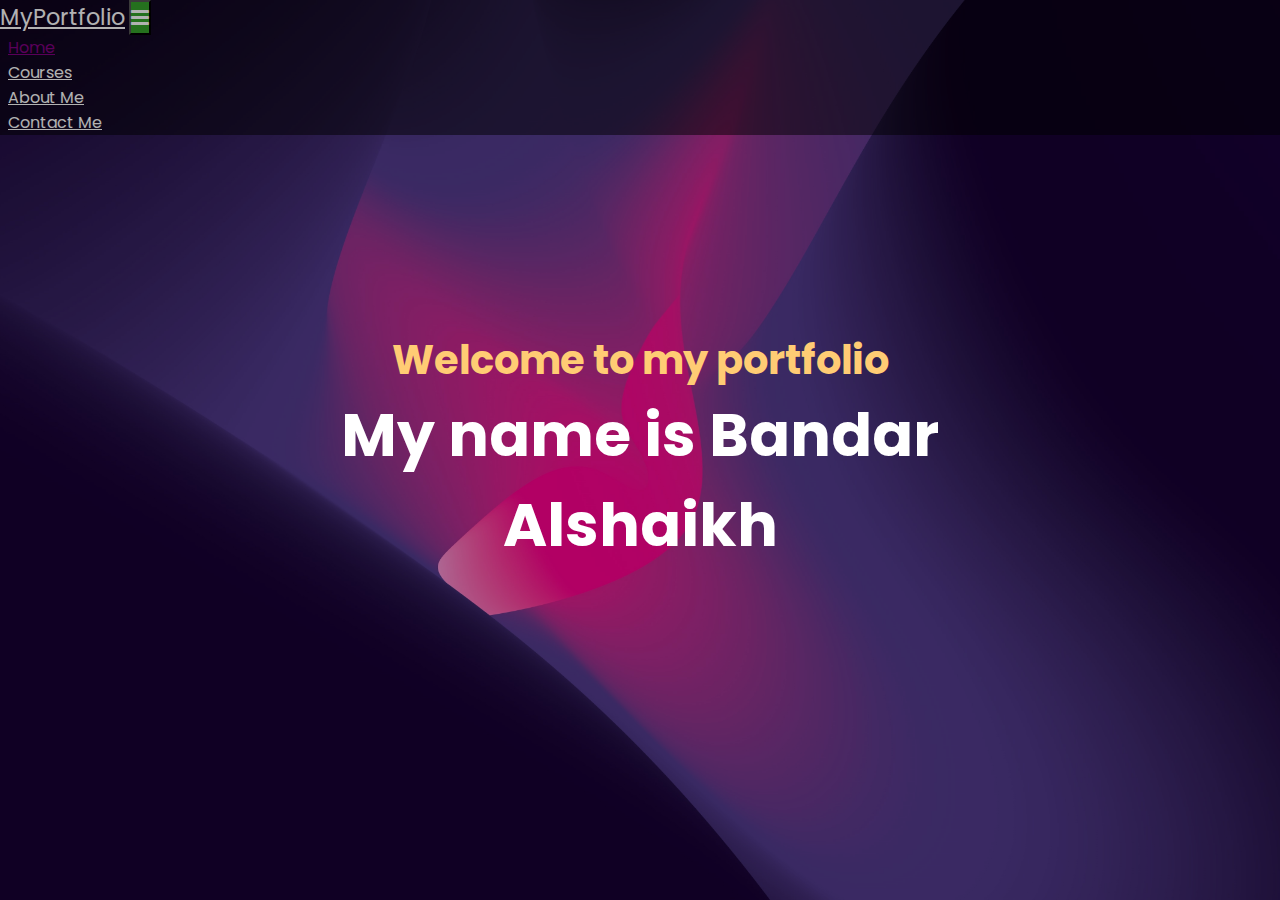
<file: eportfolio/index.html>
<!DOCTYPE html>
<html lang="en">
<head>
    <meta charset="UTF-8">
    <meta name="viewport" content="width=device-width, initial-scale=1.0">

    <link rel="stylesheet" href="https://stackpath.bootstrapcdn.com/font-awesome/4.7.0/css/font-awesome.min.css">

    <link rel="stylesheet" href="https://cdn.jsdelivr.net/npm/bootstrap@4.5.3/dist/css/bootstrap.min.css" integrity="sha384-TX8t27EcRE3e/ihU7zmQxVncDAy5uIKz4rEkgIXeMed4M0jlfIDPvg6uqKI2xXr2" crossorigin="anonymous">

    <link rel="stylesheet" href="css/style.css">

    <title>Bandar's Porfolio</title>
</head>
<body>
    <header><!-- header start -->
        <nav class="navbar navbar-expand-lg fixed-top"><!-- nav start -->
            <div class="container">
                <a class="navbar-brand" href="index.html">MyPortfolio</a>
                <button class="navbar-toggler" type="button" data-toggle="collapse" data-target="#navbarSupportedContent" aria-controls="navbarSupportedContent" aria-expanded="false" aria-label="Toggle navigation">
                <i class="fa fa-bars"></i>
                </button>
                </button>
            
                <div class="collapse navbar-collapse" id="navbarSupportedContent">
                <ul class="navbar-nav ml-auto">
                    <li class="nav-item active">
                    <a class="nav-link" href="index.html">Home <span class="sr-only">(current)</span></a>
                    </li>
                    <li class="nav-item"><a class="nav-link" href="Courses.html">Courses</a></li>
                    <li class="nav-item"><a class="nav-link" href="AboutMe.html">About Me</a></li>
                    <li class="nav-item"><a class="nav-link" href="ContactMe.html">Contact Me</a></li>
                    
                </ul>
                </div>
            </div>
        </nav><!-- nav end -->

       
    </header><!-- header end -->

    
    <main>
            <div class="info">
            <h3>Welcome to my portfolio</h3>
            <h1>My name is Bandar Alshaikh</h1>
            </div>
          
        </main>
    

   

    

    

   

    
</body>
</html>
</file>
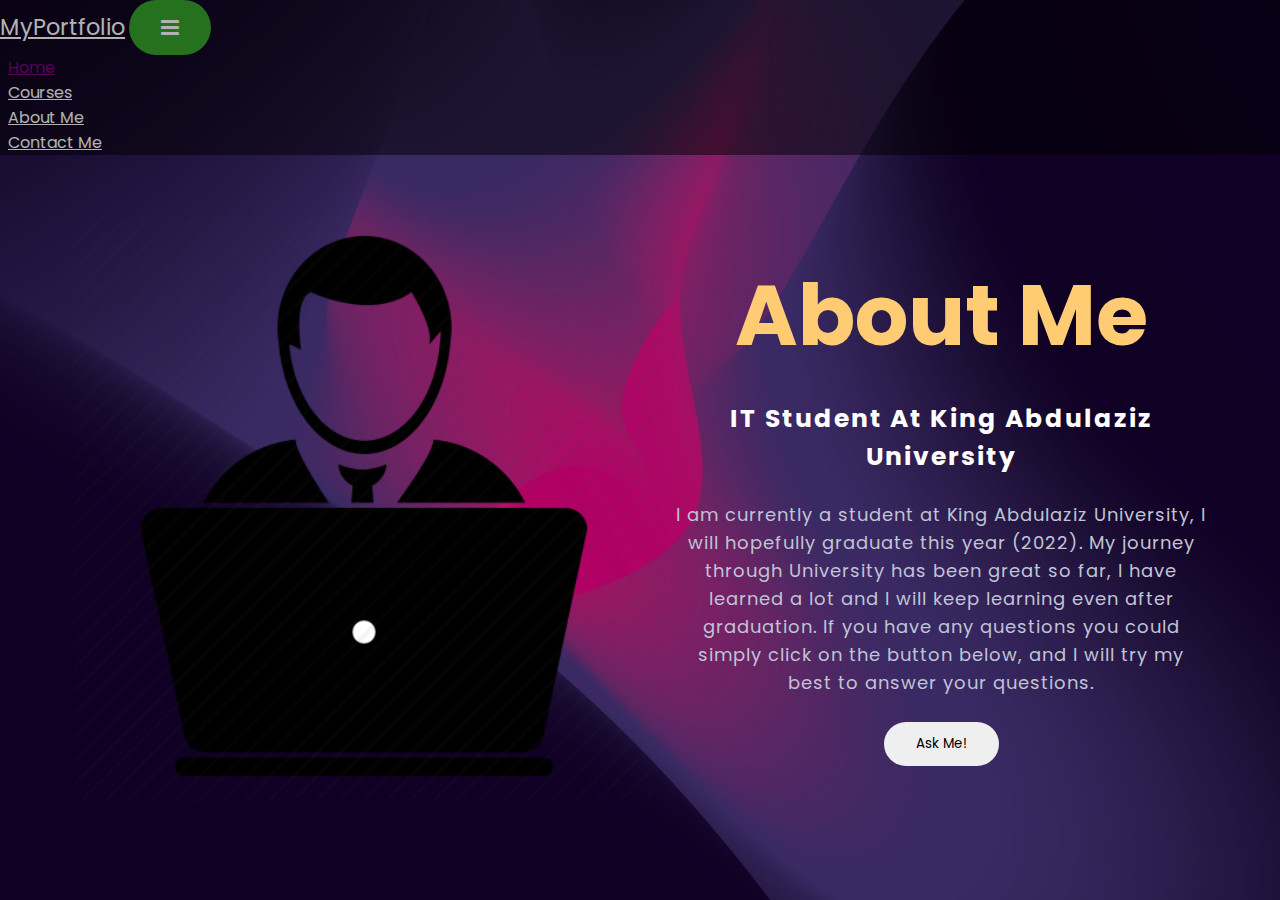
<file: eportfolio/AboutMe.html>
﻿<!DOCTYPE html>

<html lang="en" xmlns="http://www.w3.org/1999/xhtml">
<head>
    <meta charset="UTF-8">
    <meta name="viewport" content="width=device-width, initial-scale=1.0">

    <link rel="stylesheet" href="https://stackpath.bootstrapcdn.com/font-awesome/4.7.0/css/font-awesome.min.css">

    <link rel="stylesheet" href="https://cdn.jsdelivr.net/npm/bootstrap@4.5.3/dist/css/bootstrap.min.css" integrity="sha384-TX8t27EcRE3e/ihU7zmQxVncDAy5uIKz4rEkgIXeMed4M0jlfIDPvg6uqKI2xXr2" crossorigin="anonymous">

    <link rel="stylesheet" href="css/style3.css">

    <title>Bandar's Porfolio</title>
</head>
<body>
 <header><!-- header start -->
        <nav class="navbar navbar-expand-lg fixed-top"><!-- nav start -->
            <div class="container">
                <a class="navbar-brand" href="index.html">MyPortfolio</a>
                <button class="navbar-toggler" type="button" data-toggle="collapse" data-target="#navbarSupportedContent" aria-controls="navbarSupportedContent" aria-expanded="false" aria-label="Toggle navigation">
                <i class="fa fa-bars"></i>
                </button>
                </button>
            
                <div class="collapse navbar-collapse" id="navbarSupportedContent">
                <ul class="navbar-nav ml-auto">
                    <li class="nav-item active">
                    <a class="nav-link" href="index.html">Home <span class="sr-only">(current)</span></a>
                    </li>
                    <li class="nav-item"><a class="nav-link" href="Courses.html">Courses</a></li>
                    <li class="nav-item"><a class="nav-link" href="AboutMe.html">About Me</a></li>
                    <li class="nav-item"><a class="nav-link" href="ContactMe.html">Contact Me</a></li>
                    
                </ul>
                </div>
            </div>
        </nav><!-- nav end -->

       
    </header><!-- header end -->
    <main>
        <section class="about">
            <div class="content">
                 <img src="img-2.png">
                     <div class="text">
                         <h1>About Me</h1>
                         <h5>IT student at King Abdulaziz University</h5>
                         <p>I am currently a student at King Abdulaziz University, I will hopefully graduate this year (2022). My journey through University has been great so far, I have learned a lot and I will
                         keep learning even after graduation. If you have any questions you could simply click on the button below, and I will try my best to answer your questions. </p>
                         <br>
                        <a href="ContactMe.html"> <button type="button">Ask Me!</button> </a>
                 </div>
        </div>
        </section>
        </main>
</body>
</html>
</file>
<file: eportfolio/css/style.css>
@import url('https://fonts.googleapis.com/css2?family=Poppins:ital,wght@0,100;0,200;0,300;0,400;0,500;0,600;0,700;0,800;0,900;1,100;1,200;1,300;1,400;1,500;1,600;1,700;1,800;1,900&display=swap');

:root {
    --primary-color: #35a22c;
}

* {
    margin: 0;
    padding: 0;
    box-sizing: border-box;
    font-family: 'Poppins', sans-serif;
}

html {
    scroll-behavior: smooth;
}

img {
    max-width: 100%;
    max-height: 100%;
}

.section {
    padding-top: 50px;
    padding-bottom: 50px;
}

header {
    width: 100%;
    height: 100vh;
    background-image: url(../images/1.jpg);
    background-size: cover;
    background-position: center;
    position: relative;
}

header::after {
    content: "";
    position: absolute;
    left: 0;
    top: 0;
    width: 100%;
    height: 100%;
    background-color: rgba(0, 0, 0, .3);
}

header nav.navbar {
    z-index: 9999;
    background-color: rgba(0, 0, 0, .5);
}

header nav.navbar .navbar-brand {
    color: #FFF;
    font-size: 1.4rem;
}

header nav.navbar .navbar-nav .nav-item {
    margin-right: .5rem;
}

header nav.navbar .navbar-nav .nav-item .nav-link {
    padding: .5rem;
    color: #FFF;
    transition: .3s;
}

header nav.navbar .navbar-nav .nav-item .nav-link:hover, header nav.navbar .navbar-nav .nav-item.active .nav-link {
    color: purple;
}

header nav.navbar .navbar-toggler {
    color: #FFF;
    font-size: 1.3rem;
    cursor: pointer;
    z-index: 999;
    outline: none;
    background-color: var(--primary-color);
}

main {
    position: absolute;
    z-index: 999;
    height: 300px;
    left: 50%;
    top: 50%;
    transform: translate(-50%, -50%);
    display: flex;
    justify-content: center;
    align-items: center;
    flex-direction: column;
}

main .info h1{
	font-size: 60px;
	text-align: center;
    color: white;

}

main .info h3{
	color: #ffcc74;
	font-size: 40px;
	text-align: center;
}



/*
header .header-content img {
    border-radius: 50%;
    width: 120px;
    height: 120px;
    border: 3px solid #FFF;
}

header .header-content .content {
    z-index: 999;
    margin-top: 20px;
    text-align: center;
}

header .header-content .content h2 {
    color: #FFF;
    font-weight: 600;
    font-size: 2.5rem;
}

header .header-content .content p {
    font-size: 1.3rem;
    color: #FFF;
    font-weight: 500;
}
*/
</file>
<file: eportfolio/css/style3.css>
@import url('https://fonts.googleapis.com/css2?family=Poppins:ital,wght@0,100;0,200;0,300;0,400;0,500;0,600;0,700;0,800;0,900;1,100;1,200;1,300;1,400;1,500;1,600;1,700;1,800;1,900&display=swap');

:root {
    --primary-color: #35a22c;
}

* {
    margin: 0;
    padding: 0;
    box-sizing: border-box;
    font-family: 'Poppins', sans-serif;
}

html {
    scroll-behavior: smooth;
}

img {
    max-width: 100%;
    max-height: 100%;
}

.section {
    padding-top: 50px;
    padding-bottom: 50px;
}

header {
    width: 100%;
    height: 100vh;
    background-image: url(../images/1.jpg);
    background-size: cover;
    background-position: center;
    position: relative;
}

header::after {
    content: "";
    position: absolute;
    left: 0;
    top: 0;
    width: 100%;
    height: 100%;
    background-color: rgba(0, 0, 0, .3);
}

header nav.navbar {
    z-index: 9999;
    background-color: rgba(0, 0, 0, .5);
}

header nav.navbar .navbar-brand {
    color: #FFF;
    font-size: 1.4rem;
}

header nav.navbar .navbar-nav .nav-item {
    margin-right: .5rem;
}

header nav.navbar .navbar-nav .nav-item .nav-link {
    padding: .5rem;
    color: #FFF;
    transition: .3s;
}

header nav.navbar .navbar-nav .nav-item .nav-link:hover, header nav.navbar .navbar-nav .nav-item.active .nav-link {
    color: purple;
}

header nav.navbar .navbar-toggler {
    color: #FFF;
    font-size: 1.3rem;
    cursor: pointer;
    z-index: 999;
    outline: none;
    background-color: var(--primary-color);
}

main {
    position: absolute;
    z-index: 999;
    height: 300px;
    left: 50%;
    top: 50%;
    transform: translate(-50%, -50%);
    display: flex;
    justify-content: center;
    align-items: center;
    flex-direction: column;
}

.about{
	margin-top: 13vh;
	width: 95%;
	height: 100vh;
	display: flex;
	justify-content: center;
	align-items: center;
	text-align: center;

}

.about .content img{
	height: auto;
	width: 600px;
	max-width:100%

}

.text{
	width: 550px;
	max-width:100%;
	padding: 0 10px;

}

.content{
	width: 1280px;
	max-width: 95%;
	margin: 0 auto;
	display: flex;
	flex-wrap: wrap;
	align-items: center;
	justify-content: space-around;

}

.text h1{
	color: #ffcc74;
	font-size: 85px;
	margin-bottom: 20px;
	text-transform: capitalize;
}

.text h5{
	color: white;
	font-size: 25px;
	margin-bottom: 25px;
	text-transform: capitalize;
	letter-spacing: 2px;

}

.text p{
	color: #c0c4d6;
	font-size: 18px;
	line-height: 28px;
	letter-spacing: 1px;

}

button{
	background-color: #ffcc74
	color:black;
	border: 2px solid transparent;
	text-decoration: none;
	padding: 10px 30px;
	border-radius: 30px;
	font-size: 17px
	font-weight: bold;
}

button:hover{
	transform: scale(1.2);
	background-color: transparent;
	border: 2px solid #ffcc74;
	transition: .4s;
	cursor: pointer;
}
</file>
